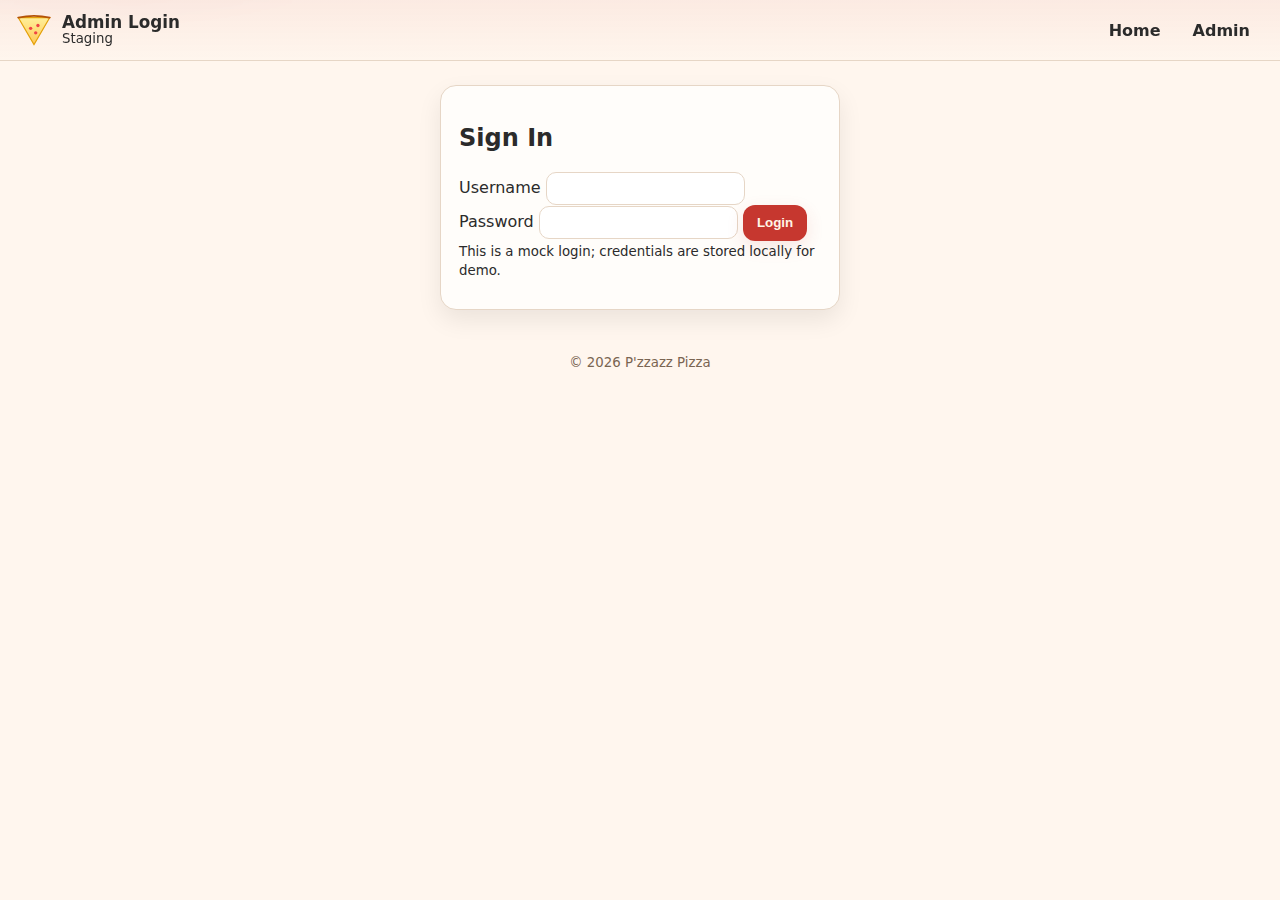
<file: admin.html>
<!doctype html>
<html lang="en">
<head>
  <meta charset="utf-8" />
  <title>Admin • P'zzazz Pizza</title>
  <meta name="viewport" content="width=device-width, initial-scale=1" />
  <link rel="icon" href="./assets/logo.svg" />
  <link rel="stylesheet" href="./styles.css" />
  <script>
    if (!localStorage.getItem("authToken")) { location.href = "login.html"; }
  </script>
  <script defer src="./admin.js"></script>
</head>
<body>
  <header class="topbar">
    <div class="brand">
      <img src="./assets/logo.svg" alt="P'zzazz Pizza logo" class="logo"/>
      <div class="brand-text">
        <strong>Admin</strong>
        <small class="badge-staging">Staging</small>
      </div>
    </div>
    <nav class="nav">
      <a href="./index.html">Home</a>
      <a href="./admin.html" class="active">Admin</a>
    </nav>
    <button id="signOutBtn" class="ghost" style="margin-left:auto">Sign Out</button>
  </header>

  <main class="container">
    <section class="card">
      <h2>Menu Items</h2>
      <div id="adminMenuTable" class="admin-table"></div>
      <div class="row gap">
        <button id="addItemBtn" class="ghost">+ Add Item</button>
        <button id="saveMenuBtn" class="primary">Save Changes</button>
        <button id="refreshMenuBtn" class="primary">Refresh Menu in App</button>
      </div>
      <small class="note">Admin changes persist to browser <code>localStorage</code></small>
    </section>

    <section class="card">
      <h2>Toppings</h2>
      <div id="adminToppings" class="admin-table"></div>
    </section>

    <section class="card">
      <h2>Settings</h2>
      <label>Tax Rate
        <input id="taxRateInput" type="number" step="0.01" min="0" />
      </label>
      <div>
        Size Multipliers:
        <div id="sizeMultWrap"></div>
      </div>
      <button id="saveSettingsBtn" class="primary">Save Settings</button>
    </section>
  </main>

  <footer class="site-footer">
    <small>© <span id="year"></span> P'zzazz Pizza. Admin.</small>
  </footer>

  <script>document.getElementById('year').textContent = new Date().getFullYear()</script>
  <script>
    document.getElementById("signOutBtn")?.addEventListener("click", ()=>{
      localStorage.removeItem("authToken");
      location.href = "login.html";
    });
    <!-- Recent Orders -->
<section class="card" id="ordersSection">
  <h2>Recent Orders</h2>
  <div class="row" style="justify-content:space-between; align-items:center; margin-bottom:8px">
    <small class="note">Orders are stored in this browser’s <code>localStorage</code> under <code>pizza.orders</code>.</small>
    <div class="row" style="gap:8px">
      <button id="exportOrdersBtn" class="ghost">Export JSON</button>
      <button id="clearOrdersBtn" class="ghost">Clear Orders</button>
    </div>
  </div>
  <div id="ordersWrap" class="admin-table"></div>
</section>

  </script>

</body>
</html>
</file>
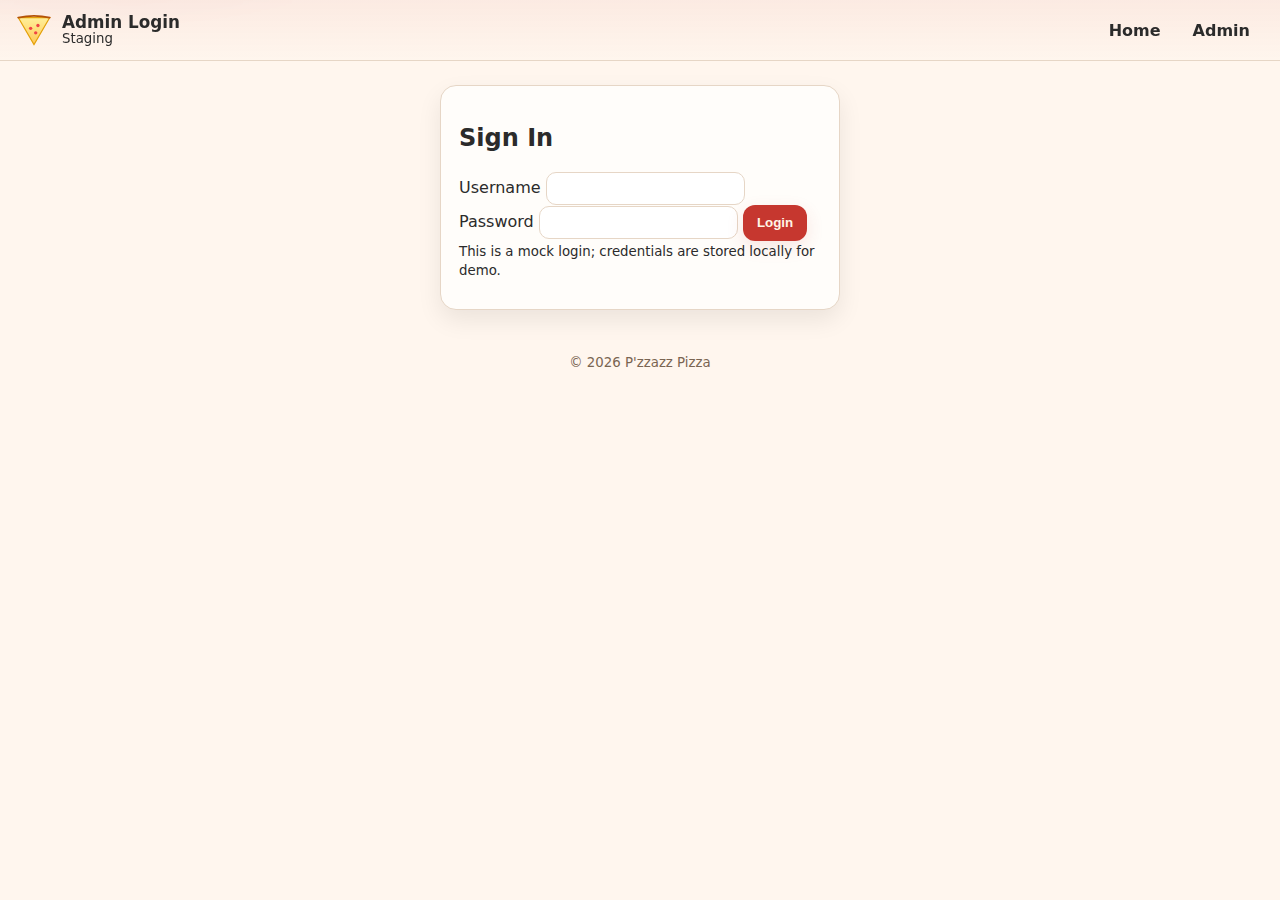
<file: login.html>
<!doctype html>
<html lang="en">
<head>
  <meta charset="utf-8" />
  <title>Admin Login • P'zzazz Pizza</title>
  <meta name="viewport" content="width=device-width, initial-scale=1" />
  <link rel="icon" href="./assets/logo.svg" />
  <link rel="stylesheet" href="./styles.css" />
  <script defer src="./login.js"></script>
</head>
<body>
  <header class="topbar">
    <div class="brand">
      <img src="./assets/logo.svg" alt="P'zzazz Pizza logo" class="logo"/>
      <div class="brand-text">
        <strong>Admin Login</strong>
        <small class="badge-staging">Staging</small>
      </div>
    </div>
    <nav class="nav">
      <a href="./index.html">Home</a>
      <a href="./login.html" class="active">Admin</a>
    </nav>
  </header>

  <main class="container">
    <section class="card" style="max-width:400px; margin:auto;">
      <h2>Sign In</h2>
      <form id="loginForm">
        <label>Username
          <input id="username" required />
        </label>
        <label>Password
          <input id="password" type="password" required />
        </label>
        <button class="primary" type="submit">Login</button>
        <small class="note">This is a mock login; credentials are stored locally for demo.</small>
      </form>
      <div id="loginResult" style="margin-top:12px;"></div>
    </section>
  </main>

  <footer class="site-footer">
    <small>© <span id="year"></span> P'zzazz Pizza</small>
  </footer>

  <script>document.getElementById('year').textContent = new Date().getFullYear()</script>
</body>
</html>
</file>
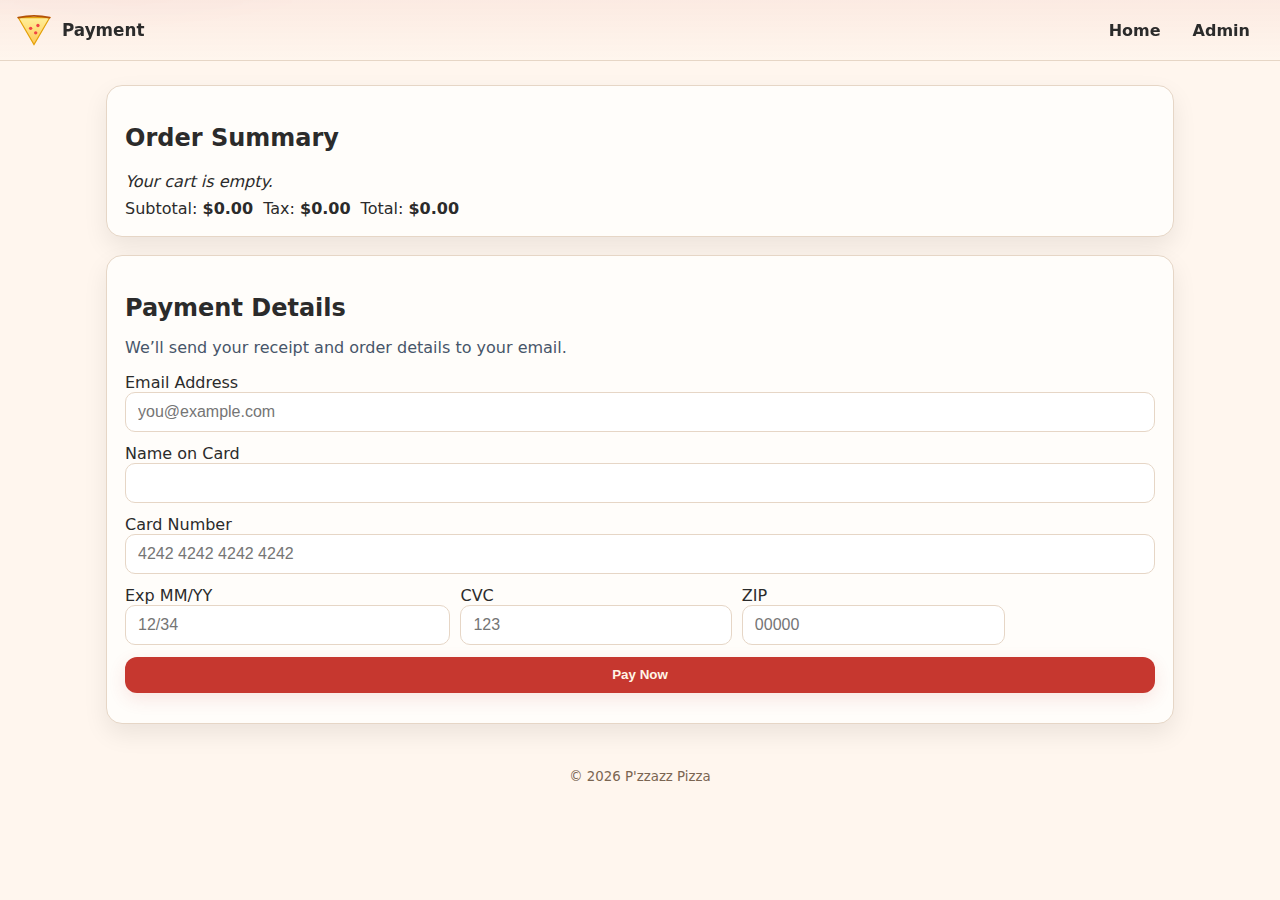
<file: payment.html>
<!doctype html>
<html lang="en">
<head>
  <meta charset="utf-8" />
  <title>Payment • P'zzazz Pizza</title>
  <meta name="viewport" content="width=device-width, initial-scale=1" />
  <link rel="icon" href="./assets/logo.svg" />
  <link rel="stylesheet" href="./styles.css" />
  <script defer src="./payment.js"></script>
  <style>
    .badge-staging{
      background:#fde68a;color:#7c2d12;border:1px solid #f59e0b;
      padding:4px 8px;border-radius:8px;font-weight:700;
    }
    .inline{ display:flex; gap:10px; flex-wrap:wrap; align-items:center; }
    .pay-grid{ display:grid; gap:12px; grid-template-columns:1fr; }
    .order-summary{
      background:#0d162a; border:1px solid var(--border);
      border-radius:12px; padding:12px;
    }
    /* Slightly larger inputs for card fields */
    #payForm input{
      padding:10px 12px;
      border-radius:10px;
      border:1px solid var(--border);
      background:#fff;
      font-size:1rem;
      width:100%;
    }

    /* Confirmation box */
    #confirmBox{
      display:none;
      margin-top:16px;
      padding:16px;
      border:1px solid var(--border);
      border-radius:12px;
      background:#f8fafc;
    }
    #confirmBox h3{ margin:0 0 8px; }
    .muted{ color:#475569; }
  </style>
</head>
<body>
  <header class="topbar">
    <div class="brand">
      <img src="./assets/logo.svg" alt="P'zzazz Pizza logo" class="logo"/>
      <div class="brand-text">
        <strong>Payment</strong>
      </div>
    </div>
    <nav class="nav">
      <a href="./index.html">Home</a>
      <a href="./login.html">Admin</a>
    </nav>
  </header>

  <main class="container">
    <!-- Order Summary -->
    <section class="card">
      <h2>Order Summary</h2>
      <div id="orderItems"></div>

      <div class="inline" style="margin-top:8px">
        <div>Subtotal: <strong id="sumSub">$0.00</strong></div>
        <div id="sumDiscRow" style="display:none;">Discount: <strong id="sumDisc">-$0.00</strong></div>
        <div>Tax: <strong id="sumTax">$0.00</strong></div>
        <div>Total: <strong id="sumTotal">$0.00</strong></div>
      </div>
    </section>

    <!-- Payment Details -->
    <section class="card">
      <h2>Payment Details</h2>

      <!-- NEW: Add email capture -->
      <p class="muted" style="margin-top:-4px">
        We’ll send your receipt and order details to your email.
      </p>

      <form id="payForm" class="pay-grid" novalidate data-default-eta="30–40 minutes">
        <label for="custEmail">Email Address
          <input id="custEmail" name="custEmail" type="email" autocomplete="email"
                 placeholder="you@example.com" required />
        </label>

        <label for="cardName">Name on Card
          <input id="cardName" name="cardName" autocomplete="cc-name" required />
        </label>

        <label for="cardNumber">Card Number
          <input id="cardNumber" name="cardNumber" inputmode="numeric" autocomplete="cc-number"
                 placeholder="4242 4242 4242 4242" required />
        </label>

        <div class="inline">
          <label for="cardExp">Exp MM/YY
            <input id="cardExp" name="cardExp" inputmode="numeric" autocomplete="cc-exp"
                   placeholder="12/34" required />
          </label>
          <label for="cardCvc">CVC
            <input id="cardCvc" name="cardCvc" inputmode="numeric" autocomplete="cc-csc"
                   placeholder="123" required />
          </label>
          <label for="cardZip">ZIP
            <input id="cardZip" name="cardZip" inputmode="numeric" autocomplete="postal-code"
                   placeholder="00000" required />
          </label>
        </div>

        <button class="primary" type="submit">Pay Now</button>
      </form>

      <div id="payResult" style="margin-top:12px;"></div>

      <!-- NEW: Post-payment confirmation -->
      <div id="confirmBox" aria-live="polite">
        <h3>Thank you for your order! 🎉</h3>
        <p>Your payment was successful.</p>
        <p><strong>Estimated delivery time:</strong> <span id="etaText">30–40 minutes</span>.</p>
        <p>Order details have been emailed to <strong id="confirmEmail"></strong>.</p>
        <p class="muted">Need help? Reply to the email receipt!</p>
      </div>
    </section>
  </main>

  <footer class="site-footer">
    <small>© <span id="year"></span> P'zzazz Pizza</small>
  </footer>
  <script>
    document.getElementById('year').textContent = new Date().getFullYear();
  </script>
</body>
</html>
</file>
<file: styles.css>
:root {
  --bg: #fff6ee;          /* warm crust background */
  --surface: #fffdfa;     /* card surface */
  --muted: #7a6552;       /* muted brown */
  --text: #2b2b2b;        /* dark text */
  --brand: #c6372f;       /* tomato red */
  --brand-ink: #fff4e6;   /* creamy pale text for brand buttons */
  --border: #e6d6c6;      /* soft border like crust */
  --shadow: 0 10px 25px rgba(0,0,0,0.08);
}
* { box-sizing: border-box; }
html, body { height: 100%; }
body {
  margin:0; font-family: ui-sans-serif, system-ui, -apple-system, "Segoe UI", Roboto, Arial;
  background:
    radial-gradient(1000px 400px at 10% -10%, rgba(198,55,47,0.06), transparent 30%),
    var(--bg);
  color: var(--text);
}

/* Topbar */
.topbar {
  position: sticky; top:0; z-index: 20;
  display:flex; align-items:center; justify-content:space-between;
  padding: 12px 16px; border-bottom:1px solid var(--border);
  background: linear-gradient(180deg, rgba(198,55,47,0.06), rgba(250,240,230,0.02));
  backdrop-filter: blur(4px);
}
.brand { display:flex; align-items:center; gap:10px; }
.logo { width:36px; height:36px; }
.brand-text { display:flex; flex-direction:column; line-height:1.1; }
.brand-text strong { font-size: 1.05rem; }
.brand-text span { color: var(--muted); font-size: .8rem; }
.topbar nav { display:flex; align-items:center; gap:10px; }
.topbar nav a { color: var(--text); margin-right:6px; text-decoration:none; font-weight:600; padding:6px 8px; border-radius:8px; }
.topbar nav a:hover { background: rgba(198,55,47,0.06); color: var(--brand); }

/* Buttons */
button { cursor:pointer; border-radius:12px; padding:10px 14px; border:1px solid var(--border); background:transparent; color:var(--text); }
button.primary { background: var(--brand); color: var(--brand-ink); border:none; font-weight:700; box-shadow: 0 6px 18px rgba(198,55,47,0.12); }
button.ghost { background:transparent; color:var(--muted); border:1px solid rgba(0,0,0,0.04); }
button.secondary {
  background: transparent;
  color: var(--brand);
  border: 1px dashed rgba(198,55,47,0.15);
  padding:6px 10px;
  border-radius:8px;
  font-weight:700;
}
button:focus { outline: 2px solid rgba(198,55,47,0.18); outline-offset: 2px; }

/* Container & cards */
.container { max-width:1100px; margin: 24px auto; padding: 0 16px; }
.card {
  background: var(--surface);
  border:1px solid var(--border);
  border-radius:16px; padding:18px; margin-bottom:18px; box-shadow: var(--shadow);
}
.row { display:flex; }
.gap { gap: 10px; }

/* Hero section */
.hero { display:flex; align-items:center; min-height: 180px; background: linear-gradient(120deg, rgba(198,55,47,0.03), rgba(255,242,230,0.03)); }
.hero h1 { margin: 0 0 8px; font-size: 1.8rem; color: #1f1f1f; }
.hero p { color: var(--muted); margin: 0 0 14px; max-width: 60ch; }

/* Grid & items */
.grid { display:grid; gap:14px; grid-template-columns: repeat(auto-fit, minmax(260px,1fr)); }
.item {
  background: linear-gradient(180deg, rgba(198,55,47,0.02), rgba(255,244,234,0.02));
  border:1px solid var(--border); border-radius:14px; overflow:hidden;
  display:flex; flex-direction:column; transition: transform .08s ease, box-shadow .2s ease;
}
.item:hover { transform: translateY(-2px); box-shadow: 0 14px 28px rgba(0,0,0,.06); }
.item img { width:100%; height:160px; object-fit:cover; }
.item .content { padding:12px; display:flex; flex-direction:column; gap:8px; }
.price { color: var(--brand); font-weight:700; }

/* Menu headers (category titles) */
.menu-header {
  grid-column: 1/-1;
  font-size: 1.2rem;
  font-weight:700;
  padding:4px 0;
  margin-top:14px;
  margin-bottom:6px;
  border-bottom: 1px dashed var(--border);
}

/* Inputs & filters */
input, select { background: #fff; color: var(--text); border:1px solid var(--border); border-radius:10px; padding:8px 10px; }
.section-head { display:flex; align-items:center; justify-content:space-between; gap:12px; flex-wrap:wrap; }
.filters { display:flex; gap:12px; margin: 6px 0 8px; flex-wrap:wrap; }

/* Cart drawer */
.drawer {
  position: fixed; top:0; right:-420px; width: 380px; max-width: 92vw; height:100vh;
  background:#fff; border-left:1px solid var(--border); transition:right .25s ease;
  display:flex; flex-direction:column; z-index:30;
}
.drawer.open { right:0; }
.drawer-header, .drawer-footer { padding:12px; border-bottom:1px solid var(--border); }
.drawer-footer { border-top:1px solid var(--border); margin-top:auto; }
.cart-list { padding:12px; display:flex; flex-direction:column; gap:8px; max-height: calc(100vh - 200px); overflow:auto; }
.cart-row { display:flex; justify-content:space-between; align-items:center; gap:8px; border:1px solid var(--border); border-radius:10px; padding:8px 10px; }
.cart-row small { color: var(--muted); }

/* Customer delivery form in cart drawer */
.drawer-footer .delivery {
  display: flex;
  flex-direction: column;
  gap: 8px;
  margin: 12px 0 20px;
}

.drawer-footer .delivery label {
  display: flex;
  flex-direction: column;
  font-size: 0.9rem;
  gap: 2px;
}

/* Horizontal toppings layout */
#toppingsWrap {
  display: flex;
  flex-wrap: wrap;
  gap: 10px;
}

#toppingsWrap label {
  display: flex;
  align-items: center;
  gap: 4px;
  background: #fffdfa;
  border: 1px solid var(--border);
  border-radius: 10px;
  padding: 6px 10px;
  cursor: pointer;
  font-size: 0.9rem;
  transition: background 0.2s ease;
}

#toppingsWrap input[type=checkbox] {
  margin: 0;
}

/* Footer */
.site-footer { text-align:center; color: var(--muted); padding: 18px 12px; }

/* Small responsive tweaks */
@media (max-width:600px){
  .topbar { padding:10px; }
  .hero h1 { font-size:1.4rem; }
  .item img { height:140px; }
}

#admin-link {
  display: block !important;   /* make sure it’s shown */
  visibility: visible !important;
  text-align: center;
  margin: 20px auto;
}
/* --- Layout fixes: Builder + Checkout --- */

/* Make sure sizing is predictable */
*, *::before, *::after { box-sizing: border-box; }

/* Builder top controls in a tidy row that wraps nicely */
.builder .row {
  display: flex;
  flex-wrap: wrap;
  gap: 12px;
  align-items: center;
}

.builder .row label {
  display: flex;
  align-items: center;
  gap: 8px;
  margin: 0;
}

/* Inputs look consistent */
.builder select,
.builder input[type="number"],
.checkout-form input {
  width: 100%;
  max-width: 220px;      /* gives them a nice, even size on desktop */
  padding: 10px 12px;
  border: 1px solid var(--border, #e5e7eb);
  border-radius: 10px;
  line-height: 1.2;
}

/* Toppings as clean, wrap-friendly "chips" */
.toppings,
#toppingsWrap {
  display: flex;
  flex-wrap: wrap;
  gap: 12px;
  margin: 8px 0 20px;
}

#toppingsWrap label {
  display: inline-flex;
  align-items: center;
  gap: 8px;
  padding: 8px 10px;
  border: 1px solid var(--border, #e5e7eb);
  border-radius: 12px;
  background: var(--panel, #fffaf3);
  white-space: nowrap; /* keeps ($x.xx) with the topping name */
}

/* Cart drawer: put Name + Phone on one row, Address full width */
.checkout-form {
  display: grid;
  grid-template-columns: 1fr 1fr; /* 2 columns on desktop */
  gap: 12px 16px;
  align-items: start;
  margin-top: 8px;
}

/* Better label structure */
.checkout-form label {
  display: flex;
  flex-direction: column; /* label text above input */
  gap: 6px;
  font-weight: 600;
}

/* Make Address span both columns */
.checkout-form label:nth-child(3) {
  grid-column: 1 / -1;
}

/* Totals & actions spacing */
.drawer-footer .totals { margin-bottom: 10px; }
.drawer-footer .actions { display: flex; gap: 12px; flex-wrap: wrap; }

/* Buttons line-height/height consistency */
button.primary,
button.secondary,
button.ghost,
#addBuildBtn {
  padding: 10px 14px;
  border-radius: 12px;
  line-height: 1.2;
}

/* Responsive tweaks: stack fields on smaller screens */
@media (max-width: 640px) {
  .builder .row label { flex: 1 1 100%; }      /* each control gets its own line */
  .builder select,
  .builder input[type="number"] { max-width: 100%; }

  .checkout-form {
    grid-template-columns: 1fr; /* stack Name, Phone, Address */
  }
  .checkout-form label:nth-child(3) { grid-column: auto; } /* Address no longer spans */
}

/* Make the quantity box inside the cart drawer wider */
#cartDrawer .cart-row input[type="number"] {
  width: 80px;     
  text-align: center;
  padding: 6px;
  border-radius: 8px;
  border: 1px solid var(--border);
  flex-shrink: 0;       /* prevents it from collapsing in flex layout */
  box-sizing: border-box;
}
</file>
